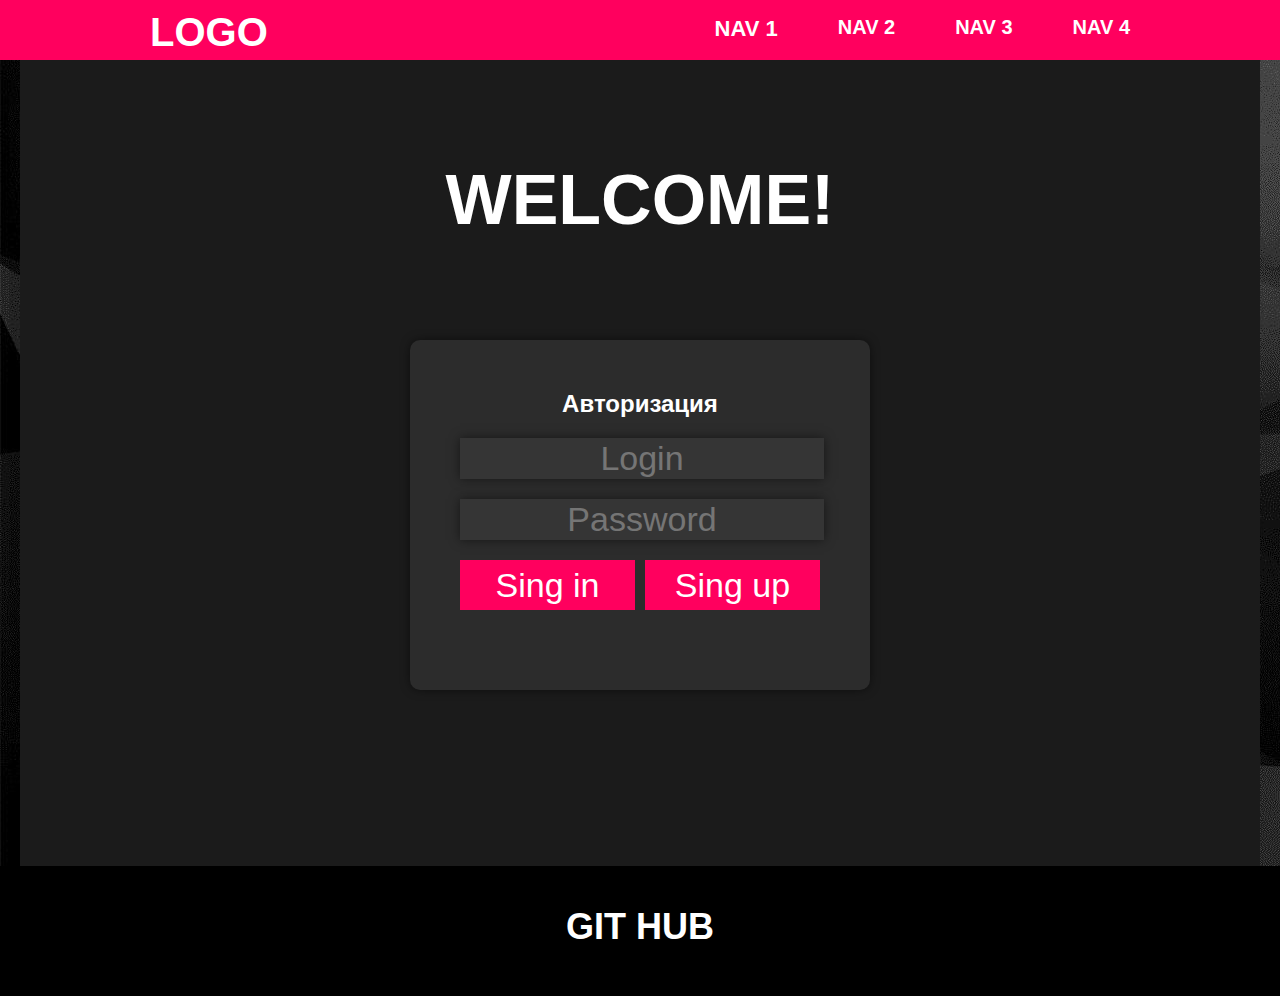
<file: Interface/index.html>
<!DOCTYPE html>
<html lang="en">
<head>
    <meta charset="UTF-8">
    <meta name="viewport" content="width=device-width, initial-scale=1.0">
    <link rel="stylesheet" href="style.css">
    <title>Document</title>
</head>
<body>
    <header>
        <nav>
            <p>logo</p>
                <ul id='header_nav'>
                    <li class="li_active">nav 1</li>
                    <li>nav 2</li>
                    <li>nav 3</li>
                    <li>nav 4</li>
                </ul>
        </nav>

    </header>
    <div class="content_wrapper">

        <h1>welcome!</h1>
    <div class="login_block">
        <h2>Авторизация</h2>
        <form action="" id="form">
            <input type="text" placeholder="Login"><br>
        <input type="text"  placeholder="Password"><br>

            <button id="sing_in">Sing in</button>
            <button onclick="backflip()" id="sing_up">Sing up</button>
        </form>
    </div>

    </div>
    <footer>
        <div class="footer_content">
        <h2>GIT HUB</h2>
        </div>
    </footer>
    
</body>
</html>
</file>
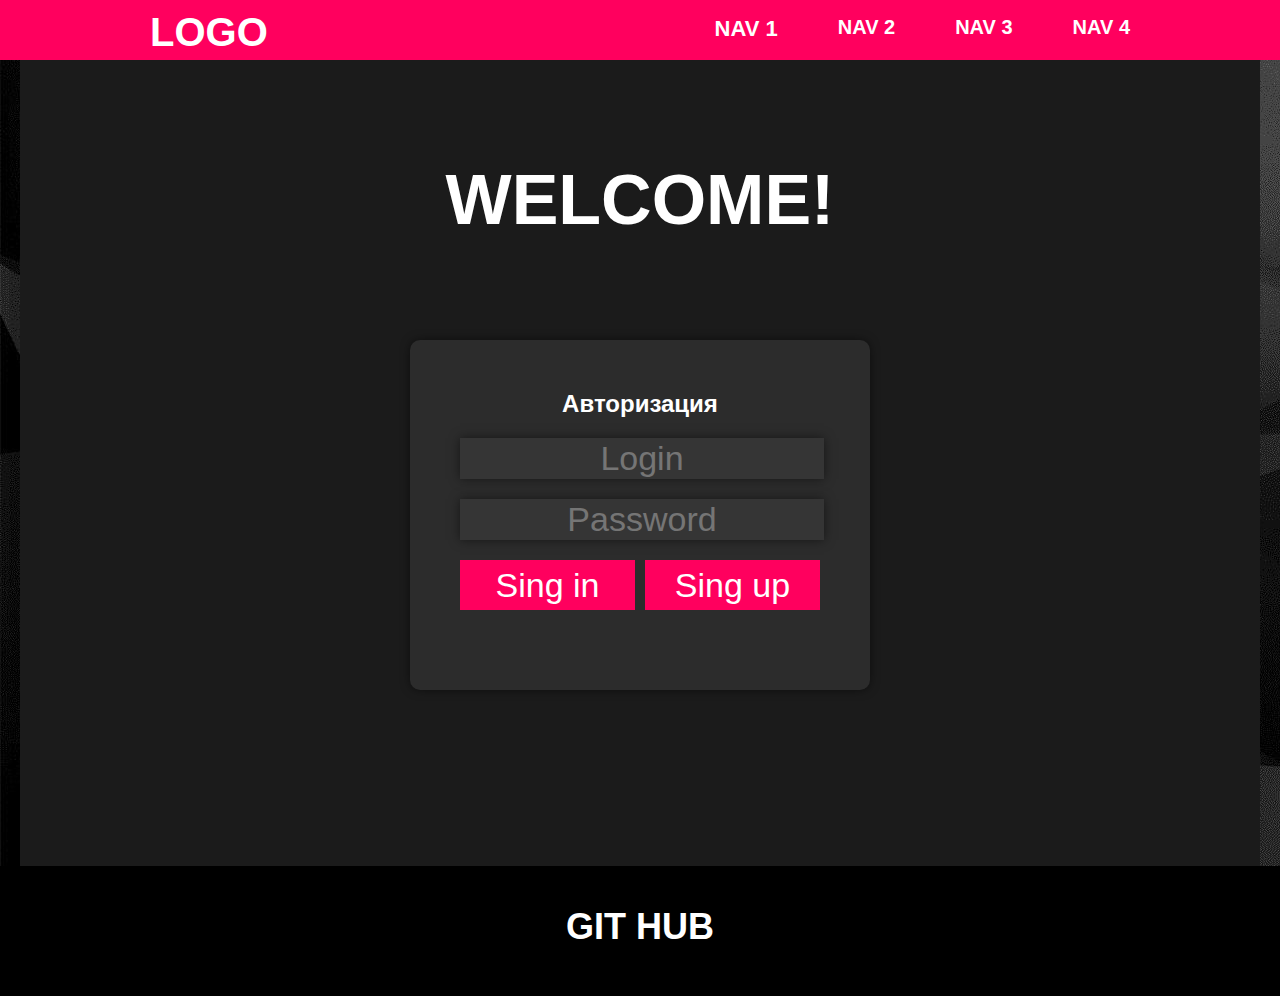
<file: src/main/webapp/WEB-INF/index.html>
<!DOCTYPE html>
<html lang="en">
<head>
    <meta charset="UTF-8">
    <meta name="viewport" content="width=device-width, initial-scale=1.0">
    <link rel="stylesheet" type="text/css" 
    href="../resources/style.css">
    <title>Document</title>
</head>
<body>
    <header>
        <nav>
            <p>logo</p>
                <ul id='header_nav'>
                    <li class="li_active">nav 1</li>
                    <li>nav 2</li>
                    <li>nav 3</li>
                    <li>nav 4</li>
                </ul>
        </nav>

    </header>
    <div class="content_wrapper">

        <h1>welcome!</h1>
    <div class="login_block">
        <h2>Авторизация</h2>
        <form action="" id="form">
            <input type="text" placeholder="Login"><br>
        <input type="text"  placeholder="Password"><br>

            <button id="sing_in">Sing in</button>
            <button onclick="backflip()" id="sing_up">Sing up</button>
        </form>
    </div>

    </div>
    <footer>
        <div class="footer_content">
        <h2>GIT HUB</h2>
        </div>
    </footer>
    
</body>
</html>
</file>
<file: Interface/style.css>
body{
    /* background-color:rgb(19, 19, 19); */
    background-image: url(wp6422920.jpg);
    margin: 0;
    padding: 0;
    font-family: Arial, Helvetica, sans-serif;

}
h1,h2,h3,h4,p,span,li{
    margin: 0;
    padding: 0;
}
header{
    color: white;
    height: 60px;
    background-color:  #ff005e;;
}
header>nav{
    margin: 0 auto;
    width: 1020px;
}
header>nav>p{
    margin-left: 20px;
    float: left;
    text-transform: uppercase;
    font-size: 40px;
    font-weight: bold;
    padding-top: 10px;
}
header>nav>ul{
    text-transform: uppercase;
    font-weight: bold;

    float: right;
}
header>nav>ul>li{
    list-style: none;
    font-size: 20px;
    margin-right: 20px;
    margin-left: 40px;
    float: left;
}
header>p{
    padding-top: 10px;
    color: white;
    font-size: 24px;
    text-transform: uppercase;
    font-weight: bolder;
    text-align: center;
}
.content_wrapper{
    overflow: hidden;
    margin: 0 auto;
    width: 1240px;
    height: 806px;
    text-align: center;
    background-color: rgb(27, 27, 27);
    /* border: 2px solid #ff005e; 
    border-top-style: none; */
}
h1{
    padding-top: 100px;
    text-transform: uppercase;
    color: white;
    font-size: 70px;
}
.login_block{
    box-shadow: 0 0 10px rgba(0,0,0,0.5);
    color: white;
    text-align: center;
    background-color: rgb(44, 44, 44);
    /* border: 5px solid #ff005e;       */
    border-radius:10px ;
    margin: 0 auto;
    margin-top: 100px;
    padding: 50px;
    width: 360px;
    height: 250px;
}
.login_block input{
    box-shadow: 0 0 10px rgba(0,0,0,0.5);
    border-style: none;
    color: white;
    background-color: rgb(53, 53, 53);
    text-align: center;
    width: 100%;
    font-size: 34px;
    margin-top: 20px;
}
.login_block form{
  
    width: 100%;
}
.login_block button{
 
    margin: 0;
    padding: 0;
    border-style: none;
    /* border-radius: 5px; */
    color: #fff;
    float: left;
    margin-top: 20px;
    height: 50px;
    font-size: 34px;
    width: 175px;
    background-color: #ff005e;
}
#sing_in{
    float: left;
}
#sing_up{
    float: right;
}
footer{
    text-align: center;
    font-size: 24px;
    color: white;
    background-color: black;
    height: 130px;
}
.footer_content{
    padding: 40px;
}
.li_active{
    font-size: 22px;
}

@media(max-width:1240px){
    .content_wrapper{
        width: 100%;
    }
}
@media(max-width:1020px){
    header>nav>ul>li{
        display: none;
    }
    header>nav>p{text-align: center;}
}
button:hover{
    background-color:#4678ff ;
    transform: scale(0.98);
    -webkit-transform: scale(0.98);
    -ms-ransform: scale(0.98);

}
</file>
<file: src/main/webapp/resources/style.css>
body{
    /* background-color:rgb(19, 19, 19); */
    background-image: url(../images/wp6422920.jpg);
    margin: 0;
    padding: 0;
    font-family: Arial, Helvetica, sans-serif;

}
h1,h2,h3,h4,p,span,li{
    margin: 0;
    padding: 0;
}
header{
    color: white;
    height: 60px;
    background-color:  #ff005e;;
}
header>nav{
    margin: 0 auto;
    width: 1020px;
}
header>nav>p{
    margin-left: 20px;
    float: left;
    text-transform: uppercase;
    font-size: 40px;
    font-weight: bold;
    padding-top: 10px;
}
header>nav>ul{
    text-transform: uppercase;
    font-weight: bold;

    float: right;
}
header>nav>ul>li{
    list-style: none;
    font-size: 20px;
    margin-right: 20px;
    margin-left: 40px;
    float: left;
}
header>p{
    padding-top: 10px;
    color: white;
    font-size: 24px;
    text-transform: uppercase;
    font-weight: bolder;
    text-align: center;
}
.content_wrapper{
    overflow: hidden;
    margin: 0 auto;
    width: 1240px;
    height: 806px;
    text-align: center;
    background-color: rgb(27, 27, 27);
    /* border: 2px solid #ff005e; 
    border-top-style: none; */
}
h1{
    padding-top: 100px;
    text-transform: uppercase;
    color: white;
    font-size: 70px;
}
.login_block{
    box-shadow: 0 0 10px rgba(0,0,0,0.5);
    color: white;
    text-align: center;
    background-color: rgb(44, 44, 44);
    /* border: 5px solid #ff005e;       */
    border-radius:10px ;
    margin: 0 auto;
    margin-top: 100px;
    padding: 50px;
    width: 360px;
    height: 250px;
}
.login_block input{
    box-shadow: 0 0 10px rgba(0,0,0,0.5);
    border-style: none;
    color: white;
    background-color: rgb(53, 53, 53);
    text-align: center;
    width: 100%;
    font-size: 34px;
    margin-top: 20px;
}
.login_block form{
  
    width: 100%;
}
.login_block button{
 
    margin: 0;
    padding: 0;
    border-style: none;
    /* border-radius: 5px; */
    color: #fff;
    float: left;
    margin-top: 20px;
    height: 50px;
    font-size: 34px;
    width: 175px;
    background-color: #ff005e;
}
#sing_in{
    float: left;
}
#sing_up{
    float: right;
}
footer{
    text-align: center;
    font-size: 24px;
    color: white;
    background-color: black;
    height: 130px;
}
.footer_content{
    padding: 40px;
}
.li_active{
    font-size: 22px;
}

@media(max-width:1240px){
    .content_wrapper{
        width: 100%;
    }
}
@media(max-width:1020px){
    header>nav>ul>li{
        display: none;
    }
    header>nav>p{text-align: center;}
}
button:hover{
    background-color:#4678ff ;
    transform: scale(0.98);
    -webkit-transform: scale(0.98);
    -ms-ransform: scale(0.98);

}
</file>
